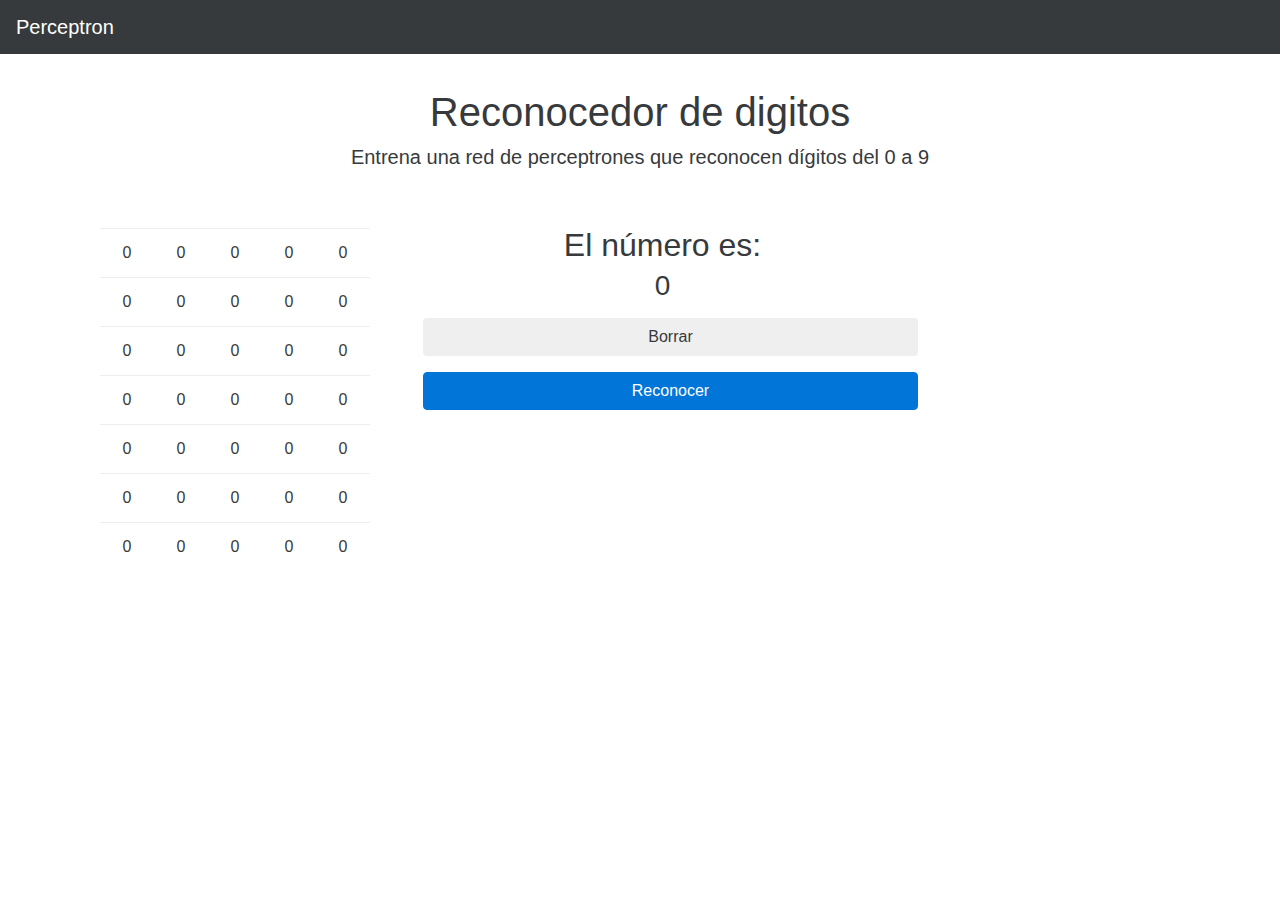
<file: index.html>
<!DOCTYPE html>
<html lang="en">
        <head>
                <meta charset="utf-8">
                <meta http-equiv="X-UA-Compatible" content="IE=edge">
                <meta name="viewport" content="width=device-width, initial-scale=1, shrink-to-fit=no">
                <!-- The above 3 meta tags *must* come first in the head; any other head content must come *after* these tags -->
                <meta name="description" content="UI for Perceptron digit recognizer">
                <meta name="author" content="jldupinet">
                <link rel="icon" href="../../favicon.ico">

                <title>Digit Recognizer</title>


                <!-- Bootstrap core CSS -->
                <link href="dist/css/bootstrap.min.css" rel="stylesheet">

                <!-- Custom styles for this template -->
                <link href="css/starter-template.css" rel="stylesheet">
        </head>

        <body>

                <nav class="navbar navbar-fixed-top navbar-dark bg-inverse">
                        <a class="navbar-brand" href="#">Perceptron</a>
                        <ul class="nav navbar-nav">
                        </ul>
                </nav>

                <div class="container">

                        <div class="starter-template">
                                <h1>Reconocedor de digitos</h1>
                                <p class="lead">Entrena una red de perceptrones que reconocen d&iacute;gitos del 0 a 9</p>
                        </div>

                        <div>
                                <div class="col-md-6 fixed-table">
                                        <table class="table" id="digit-matrix">
                                                <tr>
                                                        <td>0</td>
                                                        <td>0</td>
                                                        <td>0</td>
                                                        <td>0</td>
                                                        <td>0</td>
                                                </tr>
                                                <tr>
                                                        <td>0</td>
                                                        <td>0</td>
                                                        <td>0</td>
                                                        <td>0</td>
                                                        <td>0</td>
                                                </tr>
                                                <tr>
                                                        <td>0</td>
                                                        <td>0</td>
                                                        <td>0</td>
                                                        <td>0</td>
                                                        <td>0</td>
                                                </tr>
                                                <tr>
                                                        <td>0</td>
                                                        <td>0</td>
                                                        <td>0</td>
                                                        <td>0</td>
                                                        <td>0</td>
                                                </tr>
                                                <tr>
                                                        <td>0</td>
                                                        <td>0</td>
                                                        <td>0</td>
                                                        <td>0</td>
                                                        <td>0</td>
                                                </tr>
                                                <tr>
                                                        <td>0</td>
                                                        <td>0</td>
                                                        <td>0</td>
                                                        <td>0</td>
                                                        <td>0</td>
                                                </tr>
                                                <tr>
                                                        <td>0</td>
                                                        <td>0</td>
                                                        <td>0</td>
                                                        <td>0</td>
                                                        <td>0</td>
                                                </tr>
                                        </table>
                                </div>
                                <div class="col-md-6">
                                        <h2 class="center">El n&uacute;mero es:</h2>
                                        <h3 id="result" class="center">0</h3>
                                        <div class="col-sm-12">
                                                <button type="button" onclick="clearTable()" class="btn btn-default action-btn">Borrar</button>
                                        </div>
                                        <div class="col-sm-12">
                                                <button type="button" onclick="recognizeMatrix()" class="btn btn-primary action-btn">Reconocer</button>
                                        </div>
                                </div>
                        </div>

                </div><!-- /.container -->


                <!-- Bootstrap core JavaScript
                        ================================================== -->
                        <!-- Placed at the end of the document so the pages load faster -->
                        <script src="https://ajax.googleapis.com/ajax/libs/jquery/2.1.4/jquery.min.js"></script>
                        <script>window.jQuery || document.write('<script src="../../assets/js/vendor/jquery.min.js"><\/script>')</script>
                        <script src="dist/js/bootstrap.min.js"></script>
                        <script src="js/main.js"></script>
        </body>
</html>
</file>
<file: css/starter-template.css>
body {
        padding-top: 50px;
}

.starter-template {
        padding: 40px 15px;
        text-align: center;
}

td {
        text-align: center;
        background: white; 
        cursor: pointer; 
        padding: 2px 
}

td.black-cell {
        background: black;
}

.center {
        text-align: center;
}

.fixed-table {
        width: 300px;
        margin: 0 auto;
}

.action-btn {
        width: 100%;
        margin: 8px;
}
</file>
